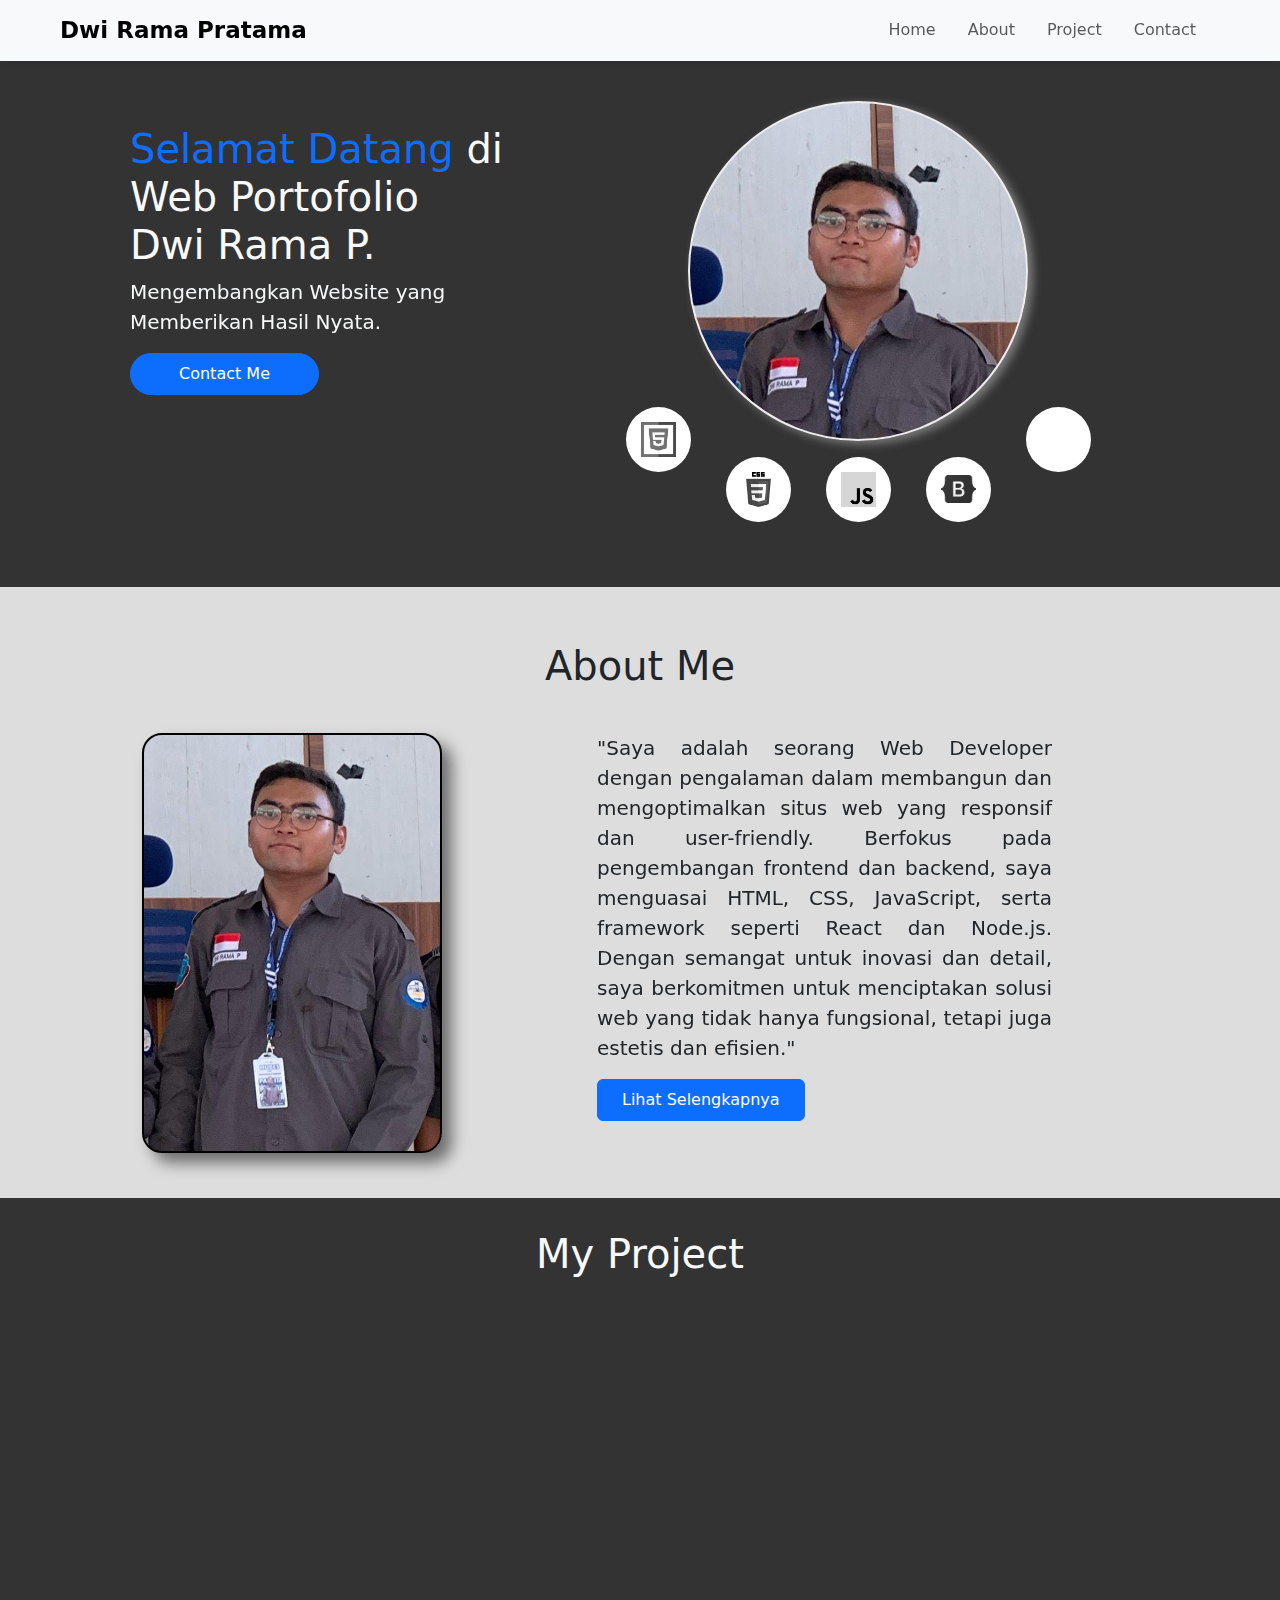
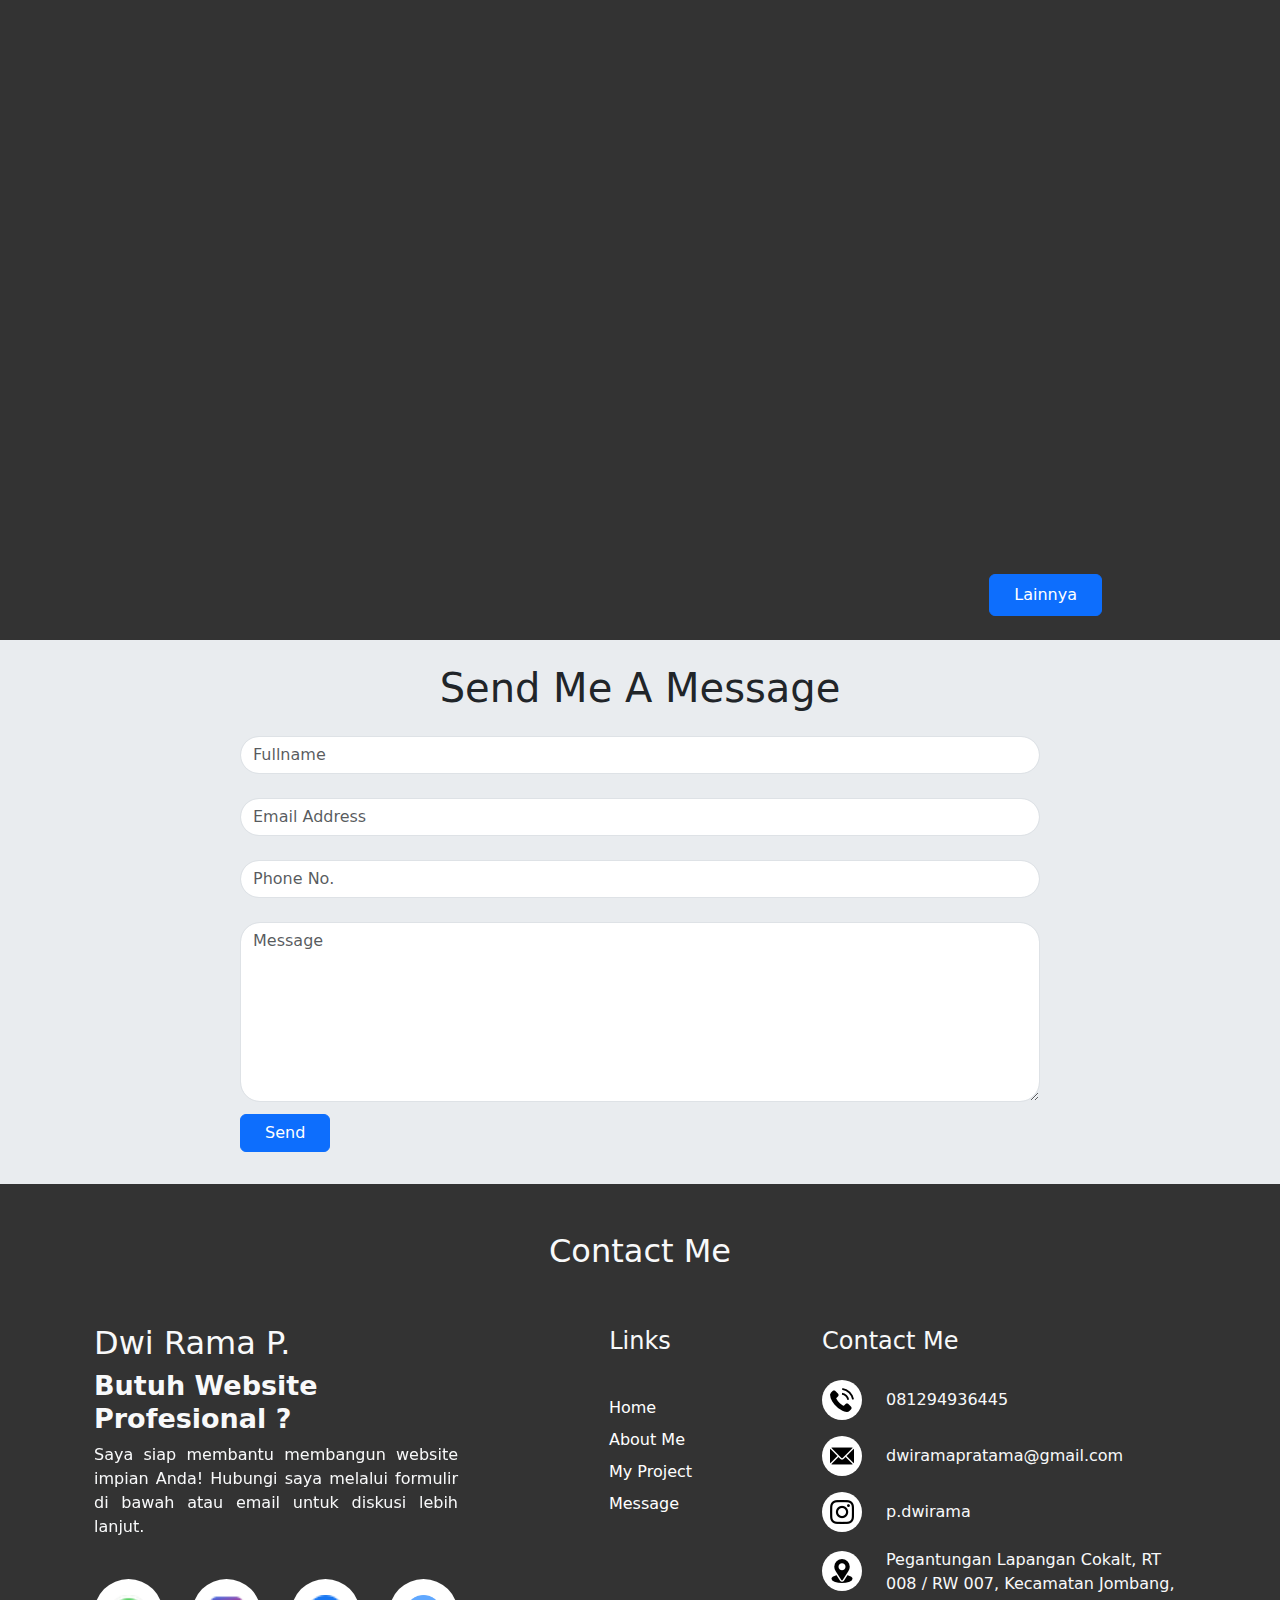
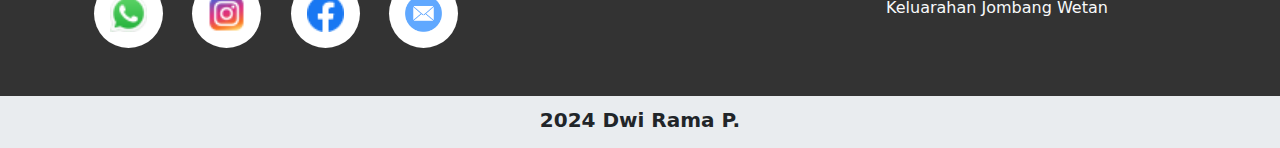
<file: index.html>
<!DOCTYPE html>
<html lang="en">

<head>
  <meta charset="UTF-8">
  <meta name="viewport" content="width=device-width, initial-scale=1.0">
  <title>Portofolio</title>
  <link href="https://cdn.jsdelivr.net/npm/bootstrap@5.3.3/dist/css/bootstrap.min.css" rel="stylesheet"
    integrity="sha384-QWTKZyjpPEjISv5WaRU9OFeRpok6YctnYmDr5pNlyT2bRjXh0JMhjY6hW+ALEwIH" crossorigin="anonymous">
  <link rel="stylesheet" href="web_portofolio/css/style.css">
  <link rel="stylesheet" href="https://unpkg.com/aos@next/dist/aos.css" />
</head>

<body>
  <!-- Halaman Navigasi -->
  <nav class="navbar navbar-expand-lg bg-body-tertiary sticky-navbar">
    <div class="container-fluid">
      <a class="navbar-brand  ms-5">Dwi Rama Pratama</a>
      <button class="navbar-toggler" type="button" data-bs-toggle="collapse" data-bs-target="#navbarSupportedContent"
        aria-controls="navbarSupportedContent" aria-expanded="false" aria-label="Toggle navigation">
        <span class="navbar-toggler-icon"></span>
      </button>
      <div class="collapse navbar-collapse grup-nav" id="navbarSupportedContent">
        <ul class="navbar-nav ms-auto mb-2 mb-lg-0 me-5   ">
          <li class="nav-item me-3">
            <a class="nav-link" aria-current="page" href="#home">Home</a>
          </li>
          <li class="nav-item me-3">
            <a class="nav-link" href="#about">About</a>
          </li>
          <li class="nav-item me-3">
            <a class="nav-link" href="#project">Project</a>
          </li>
          <li class="nav-item me-3">
            <a class="nav-link" href="#contact">Contact</a>
          </li>
        </ul>
      </div>
    </div>
  </nav>
  <!-- End Halaman Navigasi -->

  <!-- Halaman Home -->
  <div class="container-fluid mt-3" id="home">
    <div class="container d-lg-flex justify-content-evenly position-md-relative">
      <div class="kiri text-light mt-5 col-lg-6 col-md-12 text-lg-start text-center ms-lg-5">
        <h1><span class="text-primary">Selamat Datang</span> di <br> Web Portofolio <br> Dwi Rama P.</h1>
        <p class="fs-5">Mengembangkan Website yang <br> Memberikan Hasil Nyata.</p>
        <a href="https://wa.me/6282216087448" target="_blank"><button
            class="btn btn-primary px-5 py-2 rounded-pill btn-contact">Contact Me</button></a>
      </div>

      <div class="col-md-4 d-lg-none"></div>
      <div class="kanan mt-2 col-lg-6 col-md-6">
        <div class="ukuran-foto mt-md-3" data-aos="zoom-in" data-aos-duration="1000"></div>
        <div class="group-icon d-flex justify-content-between justify-content-md-around mt-3 mt-md-3">
          <div class="ukuran-icon icon-html d-flex align-items-center justify-content-center" data-aos="fade-up"
            data-aos-duration="1000">
            <img src="web_portofolio/img/html.png" alt="html">
          </div>
          <div class="ukuran-icon icon-css d-flex align-items-center justify-content-center" data-aos="fade-up"
            data-aos-duration="1000">
            <img src="web_portofolio/img/css-3.png" alt="css">
          </div>
          <div class="ukuran-icon icon-js d-flex align-items-center justify-content-center" data-aos="fade-up"
            data-aos-duration="1000">
            <img src="web_portofolio/img/js.png" alt="javascript">
          </div>
          <div class="ukuran-icon icon-bootstrap d-flex align-items-center justify-content-center" data-aos="fade-up"
            data-aos-duration="1000">
            <img src="web_portofolio/img/Bootstrap_logo.svg.png" alt="bootstrap">
          </div>
          <div class="ukuran-icon dll"></div>
        </div>
        <div class="col-md-2 d-lg-none"></div>
      </div>
    </div>
  </div>
  <!-- End Halaman Home -->

  <!-- Halaman About -->
  <div class="container-fluid mt-5 about" id="about">
    <div class="container">
      <div class="judul-about text-center">
        <h1>About Me</h1>
      </div>

      <div class="container d-lg-flex">
        <div class="col-lg-1 d-md-none"></div>
        <div class="col-lg-5 col-md-12">
          <div class="foto-diri ms-5">
            <!-- <img class="ms-5" src="img/foto-Dwi-Rama.jpeg" alt="foto model"> -->
          </div>
        </div>

        <div class="col-lg-5 col-md-12 ms-5 tentangku">
          <p class="fs-5">"Saya adalah seorang Web Developer dengan pengalaman dalam membangun dan mengoptimalkan situs
            web yang
            responsif dan user-friendly. Berfokus pada pengembangan frontend dan backend, saya menguasai HTML, CSS,
            JavaScript, serta framework seperti React dan Node.js. Dengan semangat untuk inovasi dan detail, saya
            berkomitmen untuk menciptakan solusi web yang tidak hanya fungsional, tetapi juga estetis dan efisien."</p>
          <div class="data-diri">
            <a href="#">
              <button type="button" class="btn btn-primary ps-4 pe-4 pt-2 pb-2">
                Lihat Selengkapnya
              </button>
            </a>
          </div>
        </div>
        <div class="col-lg-1 d-md-none"></div>
      </div>
    </div>
  </div>
  <!-- End Halaman About -->

  <!-- Halaman Project -->
  <div class="container-fluid p-4" id="project">
    <div class="container">
      <div class="judul-project mt-2">
        <h1 class="text-light text-center">My Project</h1>
      </div>
      <div class="foto-project d-lg-flex flex-wrap justify-content-center">
        <div data-aos="fade-right" data-aos-duration="1000">
          <div class="project-1" data-tilt>
            <h4>Form Reservasi Kafe</h4>
            <img src="web_portofolio/img/Screenshot (183).png" alt="web-01">
            <p>
              Website toko bakery dengan tampilan katalog produk dan halaman reservasi. Dibuat menggunakan Bootstrap dan
              layout grid modern.
            </p>
          </div>
        </div>

        <div data-aos="fade-left" data-aos-duration="1000">
          <div class="project-2" data-tilt>
            <h4>Website Freelance</h4>
            <img src="web_portofolio/img/Screenshot (134).png" alt="web-02">
            <p>
              Landing page sederhana untuk mempromosikan jasa freelance secara online. Menampilkan profil, layanan, dan
              portofolio, dibangun dengan HTML, CSS, dan Bootstrap.
            </p>
          </div>
        </div>

        <div data-aos="fade-right" data-aos-duration="1000">
          <div class="project-3" data-tilt>
            <h4>Website Toko Bakery</h4>
            <img src="web_portofolio/img/Screenshot (181).png" alt="web-03">
            <p>
              Website ini dibuat untuk menampilkan daftar produk kue dari sebuah toko bakery secara online. Terdapat
              halaman beranda, katalog produk, detail produk, dan informasi kontak toko.
            </p>
          </div>
        </div>

        <div data-aos="fade-left" data-aos-duration="1000">
          <div class="project-4" data-tilt>
            <h4>Website UMKM</h4>
            <img src="web_portofolio/img/Screenshot (182).png" alt="web-04">
            <p>
              Website ini dirancang untuk membantu pelaku UMKM memasarkan produk mereka secara online. Terdapat halaman
              beranda, katalog produk, informasi kontak, dan fitur pemesanan sederhana.
            </p>
          </div>
        </div>
      </div>
      <div class="project-lainnya text-end me-5">
        <a href="#"><button type="button" class="btn btn-primary pt-2 pb-2 ps-4 pe-4 me-5">Lainnya</button></a>
      </div>
    </div>
  </div>
  <!-- End Halaman Project -->

  <!-- star halaman pesan kesan -->
  <div class="container-fluid p-4 bg-body-secondary" id="message">
    <div class="container">

      <div class="judul text-dark text-center mb-4">
        <h1>Send Me A Message</h1>
      </div>

      <form onsubmit="sendToWhatsApp(); return false;">
        <div class="message d-flex justify-content-center flex-wrap">
          <div class="input-group mb-4 col-lg-8 inp">
            <input type="text" id="fullname" class="form-control" placeholder="Fullname" aria-label="Fullname"
              aria-describedby="basic-addon1">
          </div>

          <div class="input-group mb-4 col-lg-8 inp">
            <input type="email" id="email" class="form-control" placeholder="Email Address" aria-label="Email Address"
              aria-describedby="basic-addon1">
          </div>

          <div class="input-group mb-4 col-lg-8 inp">
            <input type="tel" id="phone" class="form-control" placeholder="Phone No." aria-label="Phone No."
              aria-describedby="basic-addon1">
          </div>

          <div class="input-group textarea col-lg-8">
            <textarea id="message" class="form-control" aria-label="With textarea" placeholder="Message"></textarea>
          </div>
        </div>

        <div class="button-send p-2 mt-1">
          <a href="https://wa.me/6282216087448" ><button type="button"
              class="btn btn-primary px-4">Send</button></a>
        </div>
      </form>

    </div>
  </div>
  </div>
  <!-- end halaman pesan kesan -->

  <!-- Start  contact-->
  <div class="container-fulid p-5 text-light" id="contact">
    <div class="container">
      <div class="sub-judul text-center">
        <h2>
          Contact Me
        </h2>
      </div>

      <div class="container d-flex">
        <div class="col-lg-4">
          <div class="logo">
            <h2>Dwi Rama P.</h2>
          </div>

          <div class="isi-colom-1">
            <h3>Butuh Website Profesional ?</h3>
            <p class="text-justify">
              Saya siap membantu membangun website impian Anda! Hubungi saya melalui formulir di bawah atau email untuk
              diskusi lebih lanjut.
            </p>
            <br>

            <div class="grup-icon-medsos d-flex justify-content-between">

              <a href="https://wa.me/6282216087448" target="_blank">
                <div class="icon-wa bg-white p-3 rounded-pill">
                  <img src="web_portofolio/img/whatsapp.png" alt="Whatsapp">
                </div>
              </a>

              <a href="https://www.instagram.com/p.dwirama/" target="_blank">
                <div class="icon-ig bg-white p-3 rounded-pill">
                  <img src="web_portofolio/img/instagram-color.png" alt="Instagram">
                </div>
              </a>

              <a href="https://www.facebook.com/dwi.r.pratama.129" target="_blank">
                <div class="icon-fb bg-white p-3 rounded-pill">
                  <img src="web_portofolio/img/facebook (1).png" alt="Facebook">
                </div>
              </a>

              <a href="mailto:dwiramapratama215@gmail.com">
                <div class="icon-twitter bg-white p-3 rounded-pill">
                  <img src="web_portofolio/img/Logo-Email-berwarna.png" alt="Twitter">
                </div>
              </a>

            </div>
          </div>
        </div>

        <div class="col-lg-4">
          <div class="isi-colom-2">
            <h4 class="text-center mt-5">Links</h4>
            <div class="list-link justify-content-center d-flex">
              <ul class="ms-4 mt-4">
                <li class="mt-2"><a href="#home" class="me-5">Home</a></li>
                <li class="mt-2"><a href="#about" class="me-3">About Me</a></li>
                <li class="mt-2"><a href="#project" class="me-3">My Project</a></li>
                <li class="mt-2"><a href="#message" class="me-5">Message</a></li>
              </ul>
            </div>
          </div>
        </div>

        <div class="col-lg-4">
          <div class="isi-colom-3">
            <h4>Contact Me</h4>
            <div class="group-telp mb-3 mt-4">
              <div class="icon-telp bg-white rounded-pill py-2">
                <img src="web_portofolio/img/telephone.png" alt="telephone">
              </div>
              <div class="isi-telp ms-4">
                <span>081294936445</span>
              </div>
            </div>

            <div class="group-email mb-3">
              <div class="icon-email bg-white rounded-pill py-2">
                <img src="web_portofolio/img/email.png" alt="Email">
              </div>
              <div class="isi-email ms-4">
                <span>dwiramapratama@gmail.com</span>
              </div>
            </div>

            <div class="group-instagram mb-3">
              <div class="icon-instagram bg-white rounded-pill py-2">
                <img src="web_portofolio/img/instagram-black.png" alt="Instagram">
              </div>
              <div class="isi-instagram ms-4">
                <span>p.dwirama</span>
              </div>
            </div>

            <div class="group-lokasi">
              <div class="icon-lokasi bg-white rounded-pill py-2 px-2">
                <img src="web_portofolio/img/location (1).png" alt="Alamat">
              </div>
              <div class="isi-alamat ms-4">
                <span>Pegantungan Lapangan Cokalt, RT 008 / RW 007, Kecamatan Jombang, Keluarahan Jombang Wetan</span>
              </div>
            </div>
          </div>
        </div>
      </div>
    </div>
  </div>
  <!-- end contact -->

  <!-- start footer -->
  <div class="container-fluid bg-body-secondary py-2">
    <div class="container text-dark">
      <h5 class="text-center mt-1"><strong>2024 Dwi Rama P.</strong></h5>
    </div>
  </div>
  <!-- end footer -->



  <script src="https://cdn.jsdelivr.net/npm/bootstrap@5.3.3/dist/js/bootstrap.bundle.min.js"
    integrity="sha384-YvpcrYf0tY3lHB60NNkmXc5s9fDVZLESaAA55NDzOxhy9GkcIdslK1eN7N6jIeHz"
    crossorigin="anonymous"></script>
  <script src="web_portofolio/javascript/portofolio.js"></script>
  <script src="https://unpkg.com/aos@next/dist/aos.js"></script>
  <script>
    AOS.init();
  </script>
  <script src="web_portofolio/javascript/vanilla-tilt.min.js"></script>
</body>

</html>
</file>
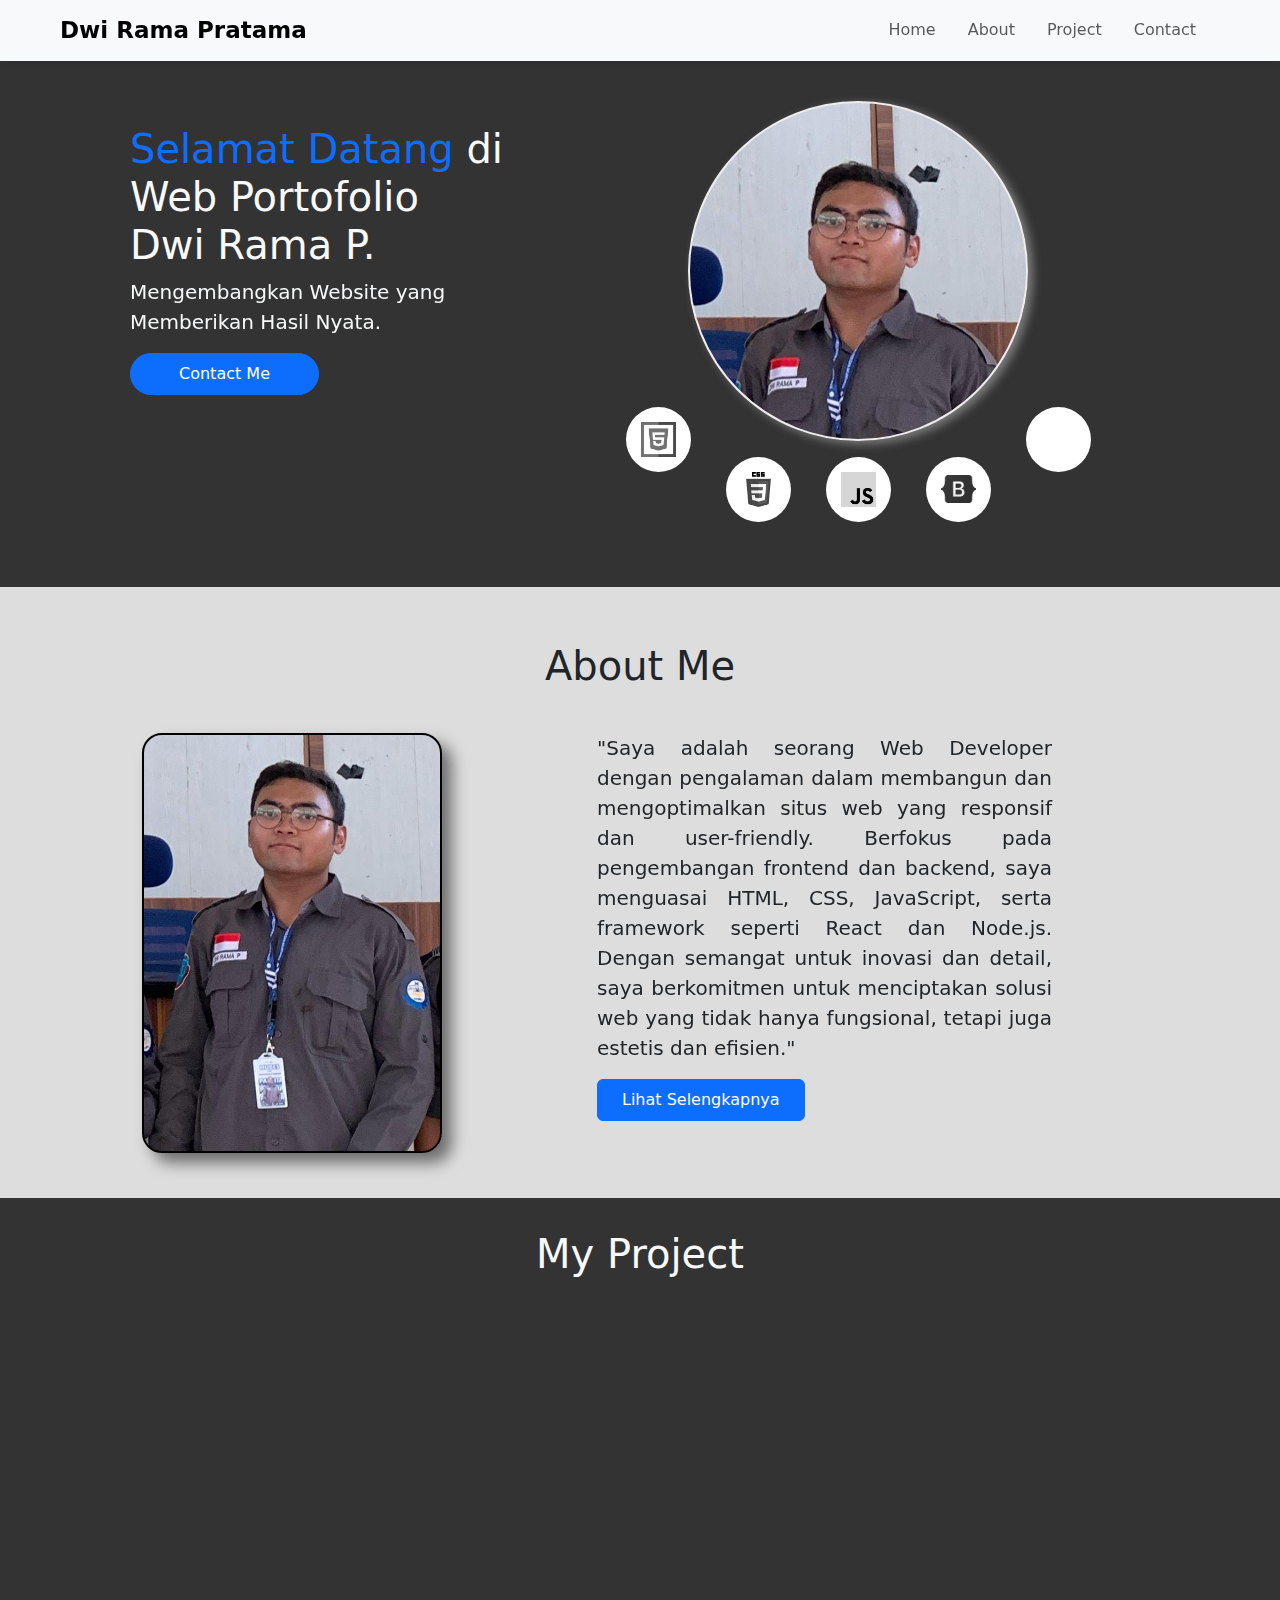
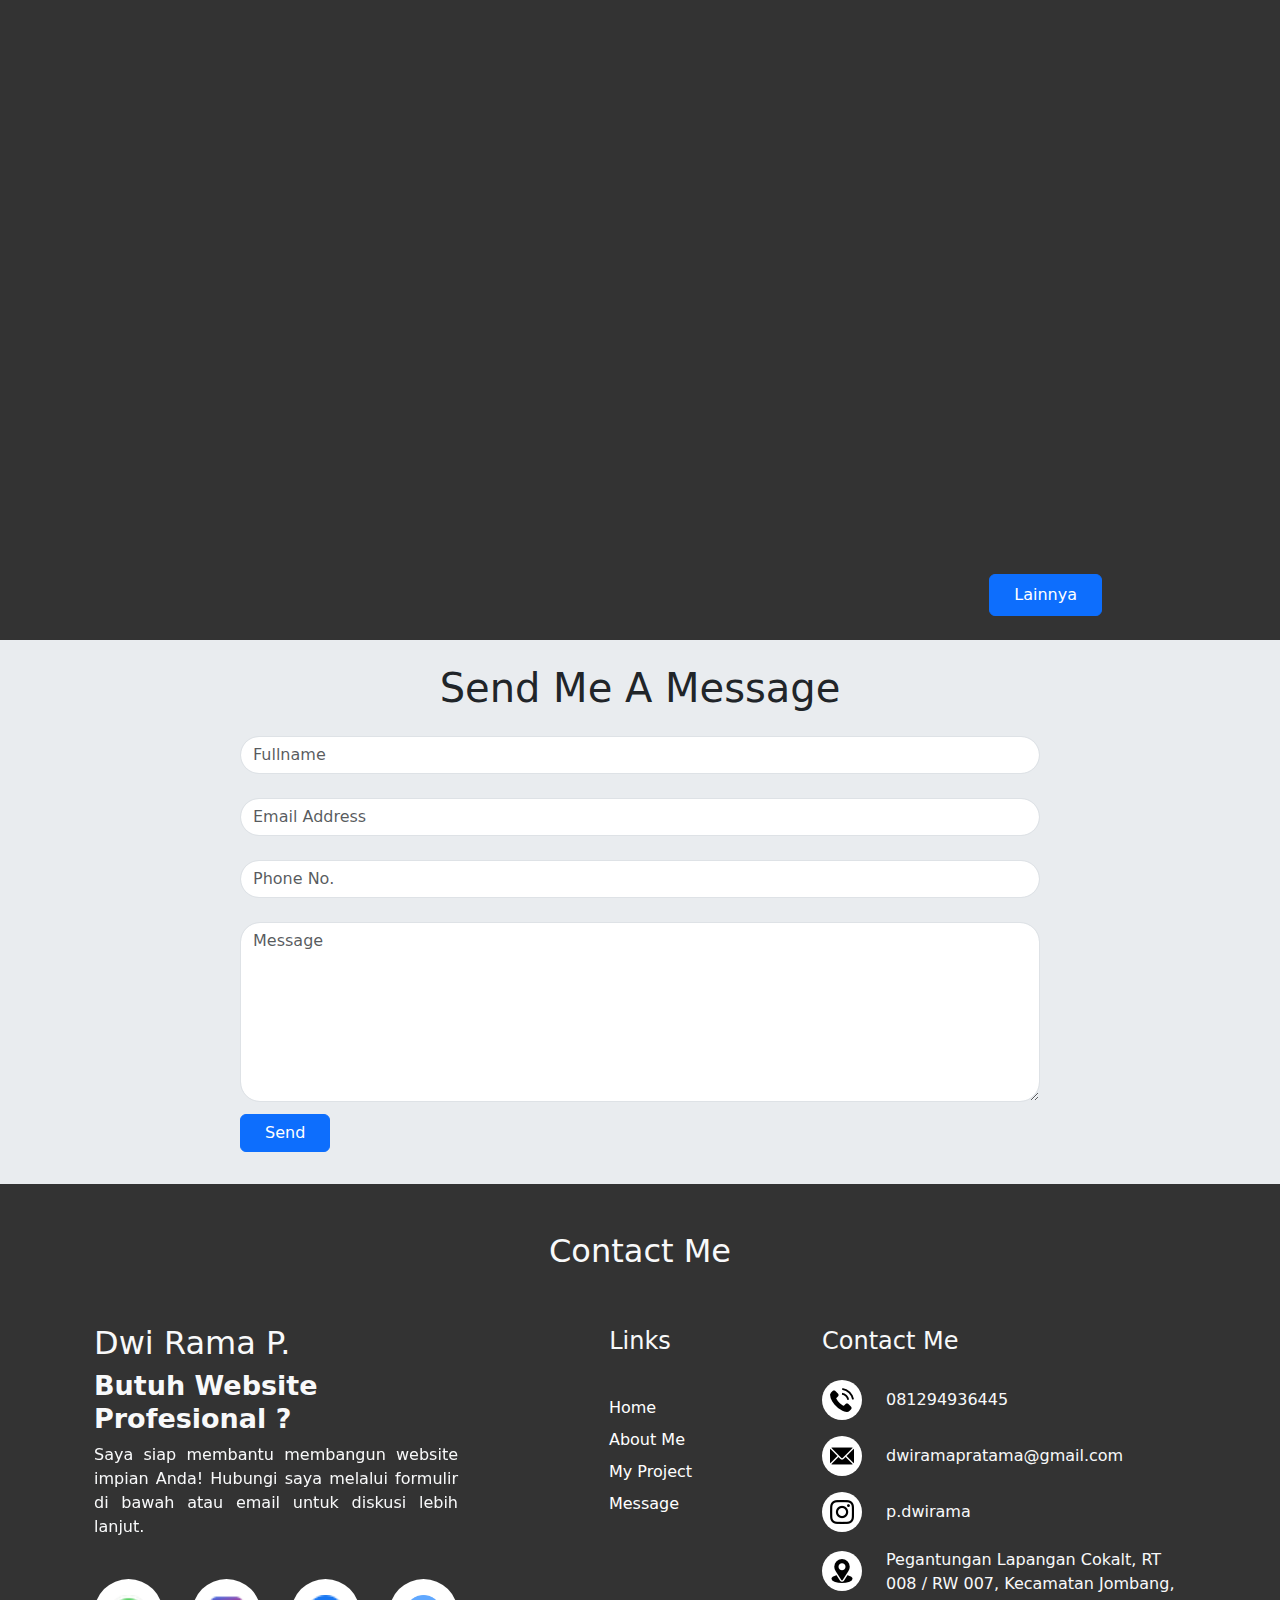
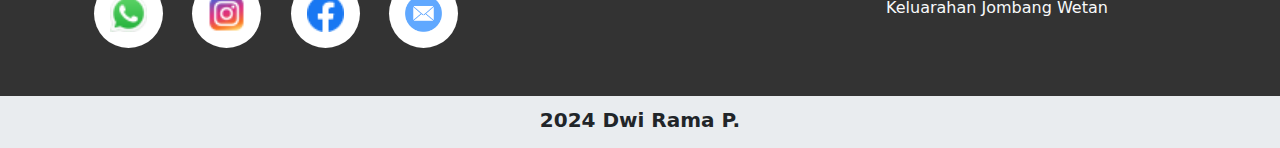
<file: web_portofolio/index.html>
<!DOCTYPE html>
<html lang="en">

<head>
  <meta charset="UTF-8">
  <meta name="viewport" content="width=device-width, initial-scale=1.0">
  <title>Portofolio</title>
  <link href="https://cdn.jsdelivr.net/npm/bootstrap@5.3.3/dist/css/bootstrap.min.css" rel="stylesheet"
    integrity="sha384-QWTKZyjpPEjISv5WaRU9OFeRpok6YctnYmDr5pNlyT2bRjXh0JMhjY6hW+ALEwIH" crossorigin="anonymous">
  <link rel="stylesheet" href="css/style.css">
  <link rel="stylesheet" href="https://unpkg.com/aos@next/dist/aos.css" />
</head>

<body>
  <!-- Halaman Navigasi -->
  <nav class="navbar navbar-expand-lg bg-body-tertiary sticky-navbar">
    <div class="container-fluid">
      <a class="navbar-brand  ms-5">Dwi Rama Pratama</a>
      <button class="navbar-toggler" type="button" data-bs-toggle="collapse" data-bs-target="#navbarSupportedContent"
        aria-controls="navbarSupportedContent" aria-expanded="false" aria-label="Toggle navigation">
        <span class="navbar-toggler-icon"></span>
      </button>
      <div class="collapse navbar-collapse grup-nav" id="navbarSupportedContent">
        <ul class="navbar-nav ms-auto mb-2 mb-lg-0 me-5   ">
          <li class="nav-item me-3">
            <a class="nav-link" aria-current="page" href="#home">Home</a>
          </li>
          <li class="nav-item me-3">
            <a class="nav-link" href="#about">About</a>
          </li>
          <li class="nav-item me-3">
            <a class="nav-link" href="#project">Project</a>
          </li>
          <li class="nav-item me-3">
            <a class="nav-link" href="#contact">Contact</a>
          </li>
        </ul>
      </div>
    </div>
  </nav>
  <!-- End Halaman Navigasi -->

  <!-- Halaman Home -->
  <div class="container-fluid mt-3" id="home">
    <div class="container d-lg-flex justify-content-evenly position-md-relative">
      <div class="kiri text-light mt-5 col-lg-6 col-md-12 text-lg-start text-center ms-lg-5">
        <h1><span class="text-primary">Selamat Datang</span> di <br> Web Portofolio <br> Dwi Rama P.</h1>
        <p class="fs-5">Mengembangkan Website yang <br> Memberikan Hasil Nyata.</p>
        <a href="https://wa.me/6282216087448" target="_blank"><button
            class="btn btn-primary px-5 py-2 rounded-pill btn-contact">Contact Me</button></a>
      </div>

      <div class="col-md-4 d-lg-none"></div>
      <div class="kanan mt-2 col-lg-6 col-md-6">
        <div class="ukuran-foto mt-md-3" data-aos="zoom-in" data-aos-duration="1000"></div>
        <div class="group-icon d-flex justify-content-between justify-content-md-around mt-3 mt-md-3">
          <div class="ukuran-icon icon-html d-flex align-items-center justify-content-center" data-aos="fade-up"
            data-aos-duration="1000">
            <img src="img/html.png" alt="html">
          </div>
          <div class="ukuran-icon icon-css d-flex align-items-center justify-content-center" data-aos="fade-up"
            data-aos-duration="1000">
            <img src="img/css-3.png" alt="css">
          </div>
          <div class="ukuran-icon icon-js d-flex align-items-center justify-content-center" data-aos="fade-up"
            data-aos-duration="1000">
            <img src="img/js.png" alt="javascript">
          </div>
          <div class="ukuran-icon icon-bootstrap d-flex align-items-center justify-content-center" data-aos="fade-up"
            data-aos-duration="1000">
            <img src="img/Bootstrap_logo.svg.png" alt="bootstrap">
          </div>
          <div class="ukuran-icon dll"></div>
        </div>
        <div class="col-md-2 d-lg-none"></div>
      </div>
    </div>
  </div>
  <!-- End Halaman Home -->

  <!-- Halaman About -->
  <div class="container-fluid mt-5 about" id="about">
    <div class="container">
      <div class="judul-about text-center">
        <h1>About Me</h1>
      </div>

      <div class="container d-lg-flex">
        <div class="col-lg-1 d-md-none"></div>
        <div class="col-lg-5 col-md-12">
          <div class="foto-diri ms-5">
            <!-- <img class="ms-5" src="img/foto-Dwi-Rama.jpeg" alt="foto model"> -->
          </div>
        </div>

        <div class="col-lg-5 col-md-12 ms-5 tentangku">
          <p class="fs-5">"Saya adalah seorang Web Developer dengan pengalaman dalam membangun dan mengoptimalkan situs
            web yang
            responsif dan user-friendly. Berfokus pada pengembangan frontend dan backend, saya menguasai HTML, CSS,
            JavaScript, serta framework seperti React dan Node.js. Dengan semangat untuk inovasi dan detail, saya
            berkomitmen untuk menciptakan solusi web yang tidak hanya fungsional, tetapi juga estetis dan efisien."</p>
          <div class="data-diri">
            <a href="#">
              <button type="button" class="btn btn-primary ps-4 pe-4 pt-2 pb-2">
                Lihat Selengkapnya
              </button>
            </a>
          </div>
        </div>
        <div class="col-lg-1 d-md-none"></div>
      </div>
    </div>
  </div>
  <!-- End Halaman About -->

  <!-- Halaman Project -->
  <div class="container-fluid p-4" id="project">
    <div class="container">
      <div class="judul-project mt-2">
        <h1 class="text-light text-center">My Project</h1>
      </div>
      <div class="foto-project d-lg-flex flex-wrap justify-content-center">
        <div data-aos="fade-right" data-aos-duration="1000">
          <div class="project-1" data-tilt>
            <h4>Form Reservasi Kafe</h4>
            <img src="img/Screenshot (183).png" alt="web-01">
            <p>
              Website toko bakery dengan tampilan katalog produk dan halaman reservasi. Dibuat menggunakan Bootstrap dan
              layout grid modern.
            </p>
          </div>
        </div>

        <div data-aos="fade-left" data-aos-duration="1000">
          <div class="project-2" data-tilt>
            <h4>Website Freelance</h4>
            <img src="img/Screenshot (134).png" alt="web-02">
            <p>
              Landing page sederhana untuk mempromosikan jasa freelance secara online. Menampilkan profil, layanan, dan
              portofolio, dibangun dengan HTML, CSS, dan Bootstrap.
            </p>
          </div>
        </div>

        <div data-aos="fade-right" data-aos-duration="1000">
          <div class="project-3" data-tilt>
            <h4>Website Toko Bakery</h4>
            <img src="img/Screenshot (181).png" alt="web-03">
            <p>
              Website ini dibuat untuk menampilkan daftar produk kue dari sebuah toko bakery secara online. Terdapat
              halaman beranda, katalog produk, detail produk, dan informasi kontak toko.
            </p>
          </div>
        </div>

        <div data-aos="fade-left" data-aos-duration="1000">
          <div class="project-4" data-tilt>
            <h4>Website UMKM</h4>
            <img src="img/Screenshot (182).png" alt="web-04">
            <p>
              Website ini dirancang untuk membantu pelaku UMKM memasarkan produk mereka secara online. Terdapat halaman
              beranda, katalog produk, informasi kontak, dan fitur pemesanan sederhana.
            </p>
          </div>
        </div>
      </div>
      <div class="project-lainnya text-end me-5">
        <a href="#"><button type="button" class="btn btn-primary pt-2 pb-2 ps-4 pe-4 me-5">Lainnya</button></a>
      </div>
    </div>
  </div>
  <!-- End Halaman Project -->

  <!-- star halaman pesan kesan -->
  <div class="container-fluid p-4 bg-body-secondary" id="message">
    <div class="container">

      <div class="judul text-dark text-center mb-4">
        <h1>Send Me A Message</h1>
      </div>

      <form onsubmit="sendToWhatsApp(); return false;">
        <div class="message d-flex justify-content-center flex-wrap">
          <div class="input-group mb-4 col-lg-8 inp">
            <input type="text" id="fullname" class="form-control" placeholder="Fullname" aria-label="Fullname"
              aria-describedby="basic-addon1">
          </div>

          <div class="input-group mb-4 col-lg-8 inp">
            <input type="email" id="email" class="form-control" placeholder="Email Address" aria-label="Email Address"
              aria-describedby="basic-addon1">
          </div>

          <div class="input-group mb-4 col-lg-8 inp">
            <input type="tel" id="phone" class="form-control" placeholder="Phone No." aria-label="Phone No."
              aria-describedby="basic-addon1">
          </div>

          <div class="input-group textarea col-lg-8">
            <textarea id="message" class="form-control" aria-label="With textarea" placeholder="Message"></textarea>
          </div>
        </div>

        <div class="button-send p-2 mt-1">
          <a href="https://wa.me/6282216087448" ><button type="button"
              class="btn btn-primary px-4">Send</button></a>
        </div>
      </form>

    </div>
  </div>
  </div>
  <!-- end halaman pesan kesan -->

  <!-- Start  contact-->
  <div class="container-fulid p-5 text-light" id="contact">
    <div class="container">
      <div class="sub-judul text-center">
        <h2>
          Contact Me
        </h2>
      </div>

      <div class="container d-flex">
        <div class="col-lg-4">
          <div class="logo">
            <h2>Dwi Rama P.</h2>
          </div>

          <div class="isi-colom-1">
            <h3>Butuh Website Profesional ?</h3>
            <p class="text-justify">
              Saya siap membantu membangun website impian Anda! Hubungi saya melalui formulir di bawah atau email untuk
              diskusi lebih lanjut.
            </p>
            <br>

            <div class="grup-icon-medsos d-flex justify-content-between">

              <a href="https://wa.me/6282216087448" target="_blank">
                <div class="icon-wa bg-white p-3 rounded-pill">
                  <img src="img/whatsapp.png" alt="Whatsapp">
                </div>
              </a>

              <a href="https://www.instagram.com/p.dwirama/" target="_blank">
                <div class="icon-ig bg-white p-3 rounded-pill">
                  <img src="img/instagram-color.png" alt="Instagram">
                </div>
              </a>

              <a href="https://www.facebook.com/dwi.r.pratama.129" target="_blank">
                <div class="icon-fb bg-white p-3 rounded-pill">
                  <img src="img/facebook (1).png" alt="Facebook">
                </div>
              </a>

              <a href="mailto:dwiramapratama215@gmail.com">
                <div class="icon-twitter bg-white p-3 rounded-pill">
                  <img src="img/Logo-Email-berwarna.png" alt="Twitter">
                </div>
              </a>

            </div>
          </div>
        </div>

        <div class="col-lg-4">
          <div class="isi-colom-2">
            <h4 class="text-center mt-5">Links</h4>
            <div class="list-link justify-content-center d-flex">
              <ul class="ms-4 mt-4">
                <li class="mt-2"><a href="#home" class="me-5">Home</a></li>
                <li class="mt-2"><a href="#about" class="me-3">About Me</a></li>
                <li class="mt-2"><a href="#project" class="me-3">My Project</a></li>
                <li class="mt-2"><a href="#message" class="me-5">Message</a></li>
              </ul>
            </div>
          </div>
        </div>

        <div class="col-lg-4">
          <div class="isi-colom-3">
            <h4>Contact Me</h4>
            <div class="group-telp mb-3 mt-4">
              <div class="icon-telp bg-white rounded-pill py-2">
                <img src="img/telephone.png" alt="telephone">
              </div>
              <div class="isi-telp ms-4">
                <span>081294936445</span>
              </div>
            </div>

            <div class="group-email mb-3">
              <div class="icon-email bg-white rounded-pill py-2">
                <img src="img/email.png" alt="Email">
              </div>
              <div class="isi-email ms-4">
                <span>dwiramapratama@gmail.com</span>
              </div>
            </div>

            <div class="group-instagram mb-3">
              <div class="icon-instagram bg-white rounded-pill py-2">
                <img src="img/instagram-black.png" alt="Instagram">
              </div>
              <div class="isi-instagram ms-4">
                <span>p.dwirama</span>
              </div>
            </div>

            <div class="group-lokasi">
              <div class="icon-lokasi bg-white rounded-pill py-2 px-2">
                <img src="img/location (1).png" alt="Alamat">
              </div>
              <div class="isi-alamat ms-4">
                <span>Pegantungan Lapangan Cokalt, RT 008 / RW 007, Kecamatan Jombang, Keluarahan Jombang Wetan</span>
              </div>
            </div>
          </div>
        </div>
      </div>
    </div>
  </div>
  <!-- end contact -->

  <!-- start footer -->
  <div class="container-fluid bg-body-secondary py-2">
    <div class="container text-dark">
      <h5 class="text-center mt-1"><strong>2024 Dwi Rama P.</strong></h5>
    </div>
  </div>
  <!-- end footer -->



  <script src="https://cdn.jsdelivr.net/npm/bootstrap@5.3.3/dist/js/bootstrap.bundle.min.js"
    integrity="sha384-YvpcrYf0tY3lHB60NNkmXc5s9fDVZLESaAA55NDzOxhy9GkcIdslK1eN7N6jIeHz"
    crossorigin="anonymous"></script>
  <script src="javascript/portofolio.js"></script>
  <script src="https://unpkg.com/aos@next/dist/aos.js"></script>
  <script>
    AOS.init();
  </script>
  <script src="javascript/vanilla-tilt.min.js"></script>
</body>

</html>
</file>
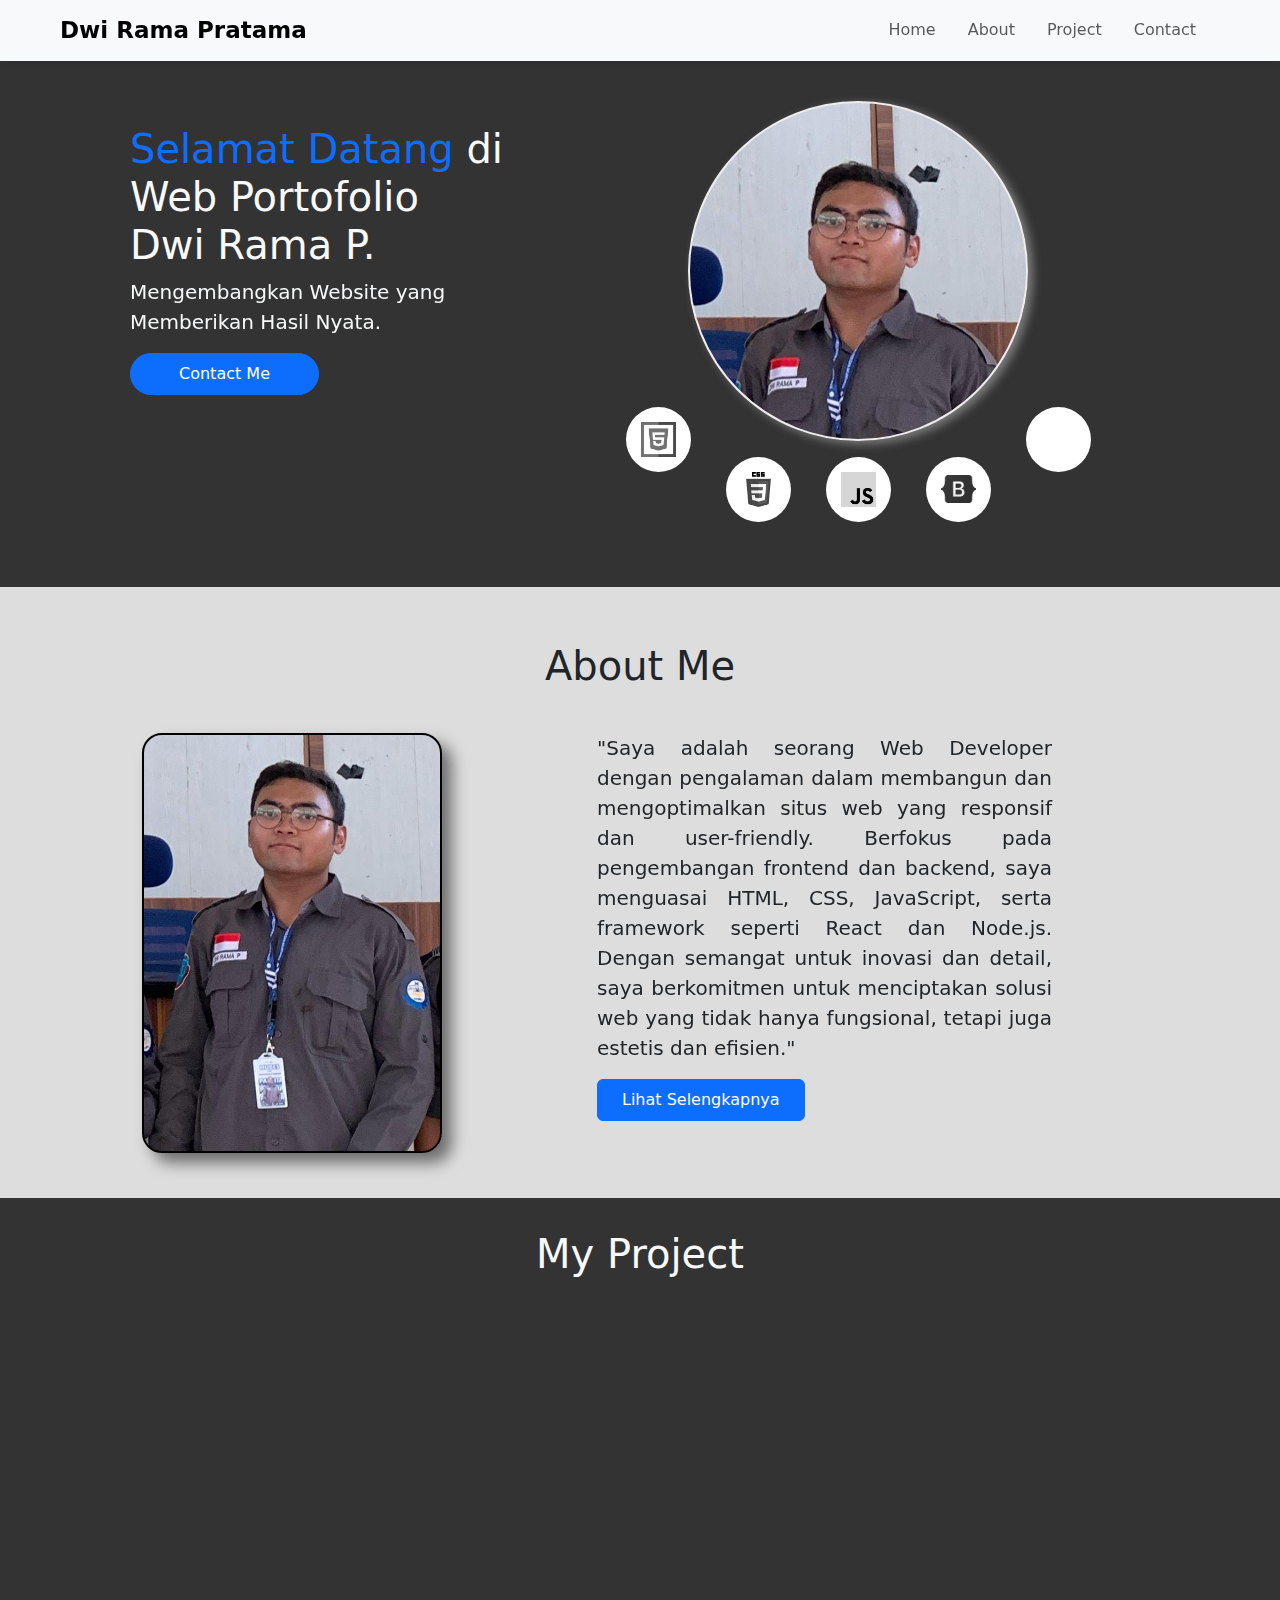
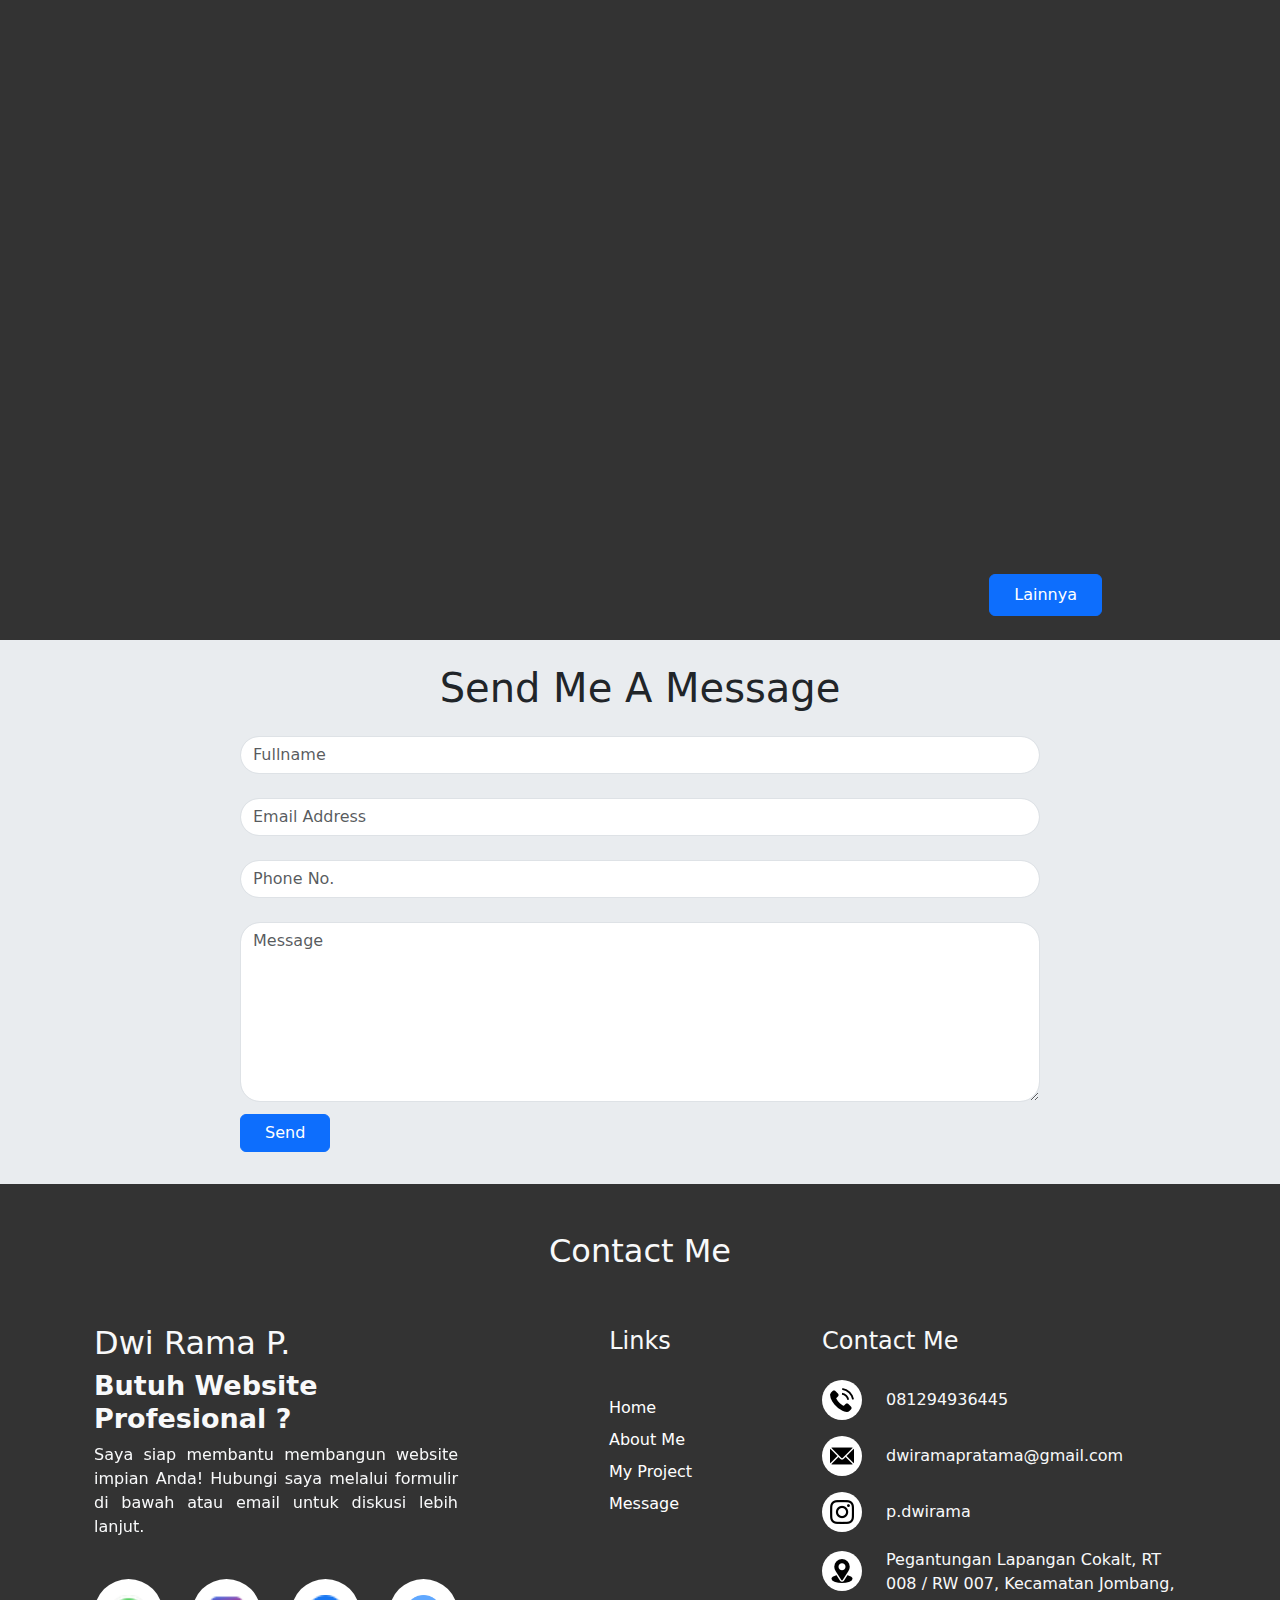
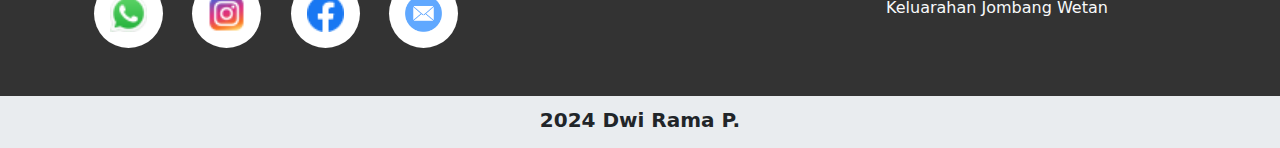
<file: web_portofolio/portofolio.html>
<!DOCTYPE html>
<html lang="en">

<head>
  <meta charset="UTF-8">
  <meta name="viewport" content="width=device-width, initial-scale=1.0">
  <title>Portofolio</title>
  <link href="https://cdn.jsdelivr.net/npm/bootstrap@5.3.3/dist/css/bootstrap.min.css" rel="stylesheet"
    integrity="sha384-QWTKZyjpPEjISv5WaRU9OFeRpok6YctnYmDr5pNlyT2bRjXh0JMhjY6hW+ALEwIH" crossorigin="anonymous">
  <link rel="stylesheet" href="style.css">
  <link rel="stylesheet" href="https://unpkg.com/aos@next/dist/aos.css" />
</head>

<body>
  <!-- Halaman Navigasi -->
  <nav class="navbar navbar-expand-lg bg-body-tertiary sticky-navbar">
    <div class="container-fluid">
      <a class="navbar-brand  ms-5">Dwi Rama Pratama</a>
      <button class="navbar-toggler" type="button" data-bs-toggle="collapse" data-bs-target="#navbarSupportedContent"
        aria-controls="navbarSupportedContent" aria-expanded="false" aria-label="Toggle navigation">
        <span class="navbar-toggler-icon"></span>
      </button>
      <div class="collapse navbar-collapse grup-nav" id="navbarSupportedContent">
        <ul class="navbar-nav ms-auto mb-2 mb-lg-0 me-5   ">
          <li class="nav-item me-3">
            <a class="nav-link" aria-current="page" href="#home">Home</a>
          </li>
          <li class="nav-item me-3">
            <a class="nav-link" href="#about">About</a>
          </li>
          <li class="nav-item me-3">
            <a class="nav-link" href="#project">Project</a>
          </li>
          <li class="nav-item me-3">
            <a class="nav-link" href="#contact">Contact</a>
          </li>
        </ul>
      </div>
    </div>
  </nav>
  <!-- End Halaman Navigasi -->

  <!-- Halaman Home -->
  <div class="container-fluid mt-3" id="home">
    <div class="container d-lg-flex justify-content-evenly position-md-relative">
      <div class="kiri text-light mt-5 col-lg-6 col-md-12 text-lg-start text-center ms-lg-5">
        <h1><span class="text-primary">Selamat Datang</span> di <br> Web Portofolio <br> Dwi Rama P.</h1>
        <p class="fs-5">Mengembangkan Website yang <br> Memberikan Hasil Nyata.</p>
        <a href="https://wa.me/6282216087448" target="_blank"><button
            class="btn btn-primary px-5 py-2 rounded-pill btn-contact">Contact Me</button></a>
      </div>

      <div class="col-md-4 d-lg-none"></div>
      <div class="kanan mt-2 col-lg-6 col-md-6">
        <div class="ukuran-foto mt-md-3" data-aos="zoom-in" data-aos-duration="1000"></div>
        <div class="group-icon d-flex justify-content-between justify-content-md-around mt-3 mt-md-3">
          <div class="ukuran-icon icon-html d-flex align-items-center justify-content-center" data-aos="fade-up"
            data-aos-duration="1000">
            <img src="img/html.png" alt="html">
          </div>
          <div class="ukuran-icon icon-css d-flex align-items-center justify-content-center" data-aos="fade-up"
            data-aos-duration="1000">
            <img src="img/css-3.png" alt="css">
          </div>
          <div class="ukuran-icon icon-js d-flex align-items-center justify-content-center" data-aos="fade-up"
            data-aos-duration="1000">
            <img src="img/js.png" alt="javascript">
          </div>
          <div class="ukuran-icon icon-bootstrap d-flex align-items-center justify-content-center" data-aos="fade-up"
            data-aos-duration="1000">
            <img src="img/Bootstrap_logo.svg.png" alt="bootstrap">
          </div>
          <div class="ukuran-icon dll"></div>
        </div>
        <div class="col-md-2 d-lg-none"></div>
      </div>
    </div>
  </div>
  <!-- End Halaman Home -->

  <!-- Halaman About -->
  <div class="container-fluid mt-5 about" id="about">
    <div class="container">
      <div class="judul-about text-center">
        <h1>About Me</h1>
      </div>

      <div class="container d-lg-flex">
        <div class="col-lg-1 d-md-none"></div>
        <div class="col-lg-5 col-md-12">
          <div class="foto-diri ms-5">
            <!-- <img class="ms-5" src="img/foto-Dwi-Rama.jpeg" alt="foto model"> -->
          </div>
        </div>

        <div class="col-lg-5 col-md-12 ms-5 tentangku">
          <p class="fs-5">"Saya adalah seorang Web Developer dengan pengalaman dalam membangun dan mengoptimalkan situs
            web yang
            responsif dan user-friendly. Berfokus pada pengembangan frontend dan backend, saya menguasai HTML, CSS,
            JavaScript, serta framework seperti React dan Node.js. Dengan semangat untuk inovasi dan detail, saya
            berkomitmen untuk menciptakan solusi web yang tidak hanya fungsional, tetapi juga estetis dan efisien."</p>
          <div class="data-diri">
            <a href="#">
              <button type="button" class="btn btn-primary ps-4 pe-4 pt-2 pb-2">
                Lihat Selengkapnya
              </button>
            </a>
          </div>
        </div>
        <div class="col-lg-1 d-md-none"></div>
      </div>
    </div>
  </div>
  <!-- End Halaman About -->

  <!-- Halaman Project -->
  <div class="container-fluid p-4" id="project">
    <div class="container">
      <div class="judul-project mt-2">
        <h1 class="text-light text-center">My Project</h1>
      </div>
      <div class="foto-project d-lg-flex flex-wrap justify-content-center">
        <div data-aos="fade-right" data-aos-duration="1000">
          <div class="project-1" data-tilt>
            <h4>Form Reservasi Kafe</h4>
            <img src="img/Screenshot (183).png" alt="web-01">
            <p>
              Website toko bakery dengan tampilan katalog produk dan halaman reservasi. Dibuat menggunakan Bootstrap dan
              layout grid modern.
            </p>
          </div>
        </div>

        <div data-aos="fade-left" data-aos-duration="1000">
          <div class="project-2" data-tilt>
            <h4>Website Freelance</h4>
            <img src="img/Screenshot (134).png" alt="web-02">
            <p>
              Landing page sederhana untuk mempromosikan jasa freelance secara online. Menampilkan profil, layanan, dan
              portofolio, dibangun dengan HTML, CSS, dan Bootstrap.
            </p>
          </div>
        </div>

        <div data-aos="fade-right" data-aos-duration="1000">
          <div class="project-3" data-tilt>
            <h4>Website Toko Bakery</h4>
            <img src="img/Screenshot (181).png" alt="web-03">
            <p>
              Website ini dibuat untuk menampilkan daftar produk kue dari sebuah toko bakery secara online. Terdapat
              halaman beranda, katalog produk, detail produk, dan informasi kontak toko.
            </p>
          </div>
        </div>

        <div data-aos="fade-left" data-aos-duration="1000">
          <div class="project-4" data-tilt>
            <h4>Website UMKM</h4>
            <img src="img/Screenshot (182).png" alt="web-04">
            <p>
              Website ini dirancang untuk membantu pelaku UMKM memasarkan produk mereka secara online. Terdapat halaman
              beranda, katalog produk, informasi kontak, dan fitur pemesanan sederhana.
            </p>
          </div>
        </div>
      </div>
      <div class="project-lainnya text-end me-5">
        <a href="#"><button type="button" class="btn btn-primary pt-2 pb-2 ps-4 pe-4 me-5">Lainnya</button></a>
      </div>
    </div>
  </div>
  <!-- End Halaman Project -->

  <!-- star halaman pesan kesan -->
  <div class="container-fluid p-4 bg-body-secondary" id="message">
    <div class="container">

      <div class="judul text-dark text-center mb-4">
        <h1>Send Me A Message</h1>
      </div>

      <form onsubmit="sendToWhatsApp(); return false;">
        <div class="message d-flex justify-content-center flex-wrap">
          <div class="input-group mb-4 col-lg-8 inp">
            <input type="text" id="fullname" class="form-control" placeholder="Fullname" aria-label="Fullname"
              aria-describedby="basic-addon1">
          </div>

          <div class="input-group mb-4 col-lg-8 inp">
            <input type="email" id="email" class="form-control" placeholder="Email Address" aria-label="Email Address"
              aria-describedby="basic-addon1">
          </div>

          <div class="input-group mb-4 col-lg-8 inp">
            <input type="tel" id="phone" class="form-control" placeholder="Phone No." aria-label="Phone No."
              aria-describedby="basic-addon1">
          </div>

          <div class="input-group textarea col-lg-8">
            <textarea id="message" class="form-control" aria-label="With textarea" placeholder="Message"></textarea>
          </div>
        </div>

        <div class="button-send p-2 mt-1">
          <a href="https://wa.me/6282216087448" ><button type="button"
              class="btn btn-primary px-4">Send</button></a>
        </div>
      </form>

    </div>
  </div>
  </div>
  <!-- end halaman pesan kesan -->

  <!-- Start  contact-->
  <div class="container-fulid p-5 text-light" id="contact">
    <div class="container">
      <div class="sub-judul text-center">
        <h2>
          Contact Me
        </h2>
      </div>

      <div class="container d-flex">
        <div class="col-lg-4">
          <div class="logo">
            <h2>Dwi Rama P.</h2>
          </div>

          <div class="isi-colom-1">
            <h3>Butuh Website Profesional ?</h3>
            <p class="text-justify">
              Saya siap membantu membangun website impian Anda! Hubungi saya melalui formulir di bawah atau email untuk
              diskusi lebih lanjut.
            </p>
            <br>

            <div class="grup-icon-medsos d-flex justify-content-between">

              <a href="https://wa.me/6282216087448" target="_blank">
                <div class="icon-wa bg-white p-3 rounded-pill">
                  <img src="img/whatsapp.png" alt="Whatsapp">
                </div>
              </a>

              <a href="https://www.instagram.com/p.dwirama/" target="_blank">
                <div class="icon-ig bg-white p-3 rounded-pill">
                  <img src="img/instagram-color.png" alt="Instagram">
                </div>
              </a>

              <a href="https://www.facebook.com/dwi.r.pratama.129" target="_blank">
                <div class="icon-fb bg-white p-3 rounded-pill">
                  <img src="img/facebook (1).png" alt="Facebook">
                </div>
              </a>

              <a href="mailto:dwiramapratama215@gmail.com">
                <div class="icon-twitter bg-white p-3 rounded-pill">
                  <img src="img/Logo-Email-berwarna.png" alt="Twitter">
                </div>
              </a>

            </div>
          </div>
        </div>

        <div class="col-lg-4">
          <div class="isi-colom-2">
            <h4 class="text-center mt-5">Links</h4>
            <div class="list-link justify-content-center d-flex">
              <ul class="ms-4 mt-4">
                <li class="mt-2"><a href="#home" class="me-5">Home</a></li>
                <li class="mt-2"><a href="#about" class="me-3">About Me</a></li>
                <li class="mt-2"><a href="#project" class="me-3">My Project</a></li>
                <li class="mt-2"><a href="#message" class="me-5">Message</a></li>
              </ul>
            </div>
          </div>
        </div>

        <div class="col-lg-4">
          <div class="isi-colom-3">
            <h4>Contact Me</h4>
            <div class="group-telp mb-3 mt-4">
              <div class="icon-telp bg-white rounded-pill py-2">
                <img src="img/telephone.png" alt="telephone">
              </div>
              <div class="isi-telp ms-4">
                <span>081294936445</span>
              </div>
            </div>

            <div class="group-email mb-3">
              <div class="icon-email bg-white rounded-pill py-2">
                <img src="img/email.png" alt="Email">
              </div>
              <div class="isi-email ms-4">
                <span>dwiramapratama@gmail.com</span>
              </div>
            </div>

            <div class="group-instagram mb-3">
              <div class="icon-instagram bg-white rounded-pill py-2">
                <img src="img/instagram-black.png" alt="Instagram">
              </div>
              <div class="isi-instagram ms-4">
                <span>p.dwirama</span>
              </div>
            </div>

            <div class="group-lokasi">
              <div class="icon-lokasi bg-white rounded-pill py-2 px-2">
                <img src="img/location (1).png" alt="Alamat">
              </div>
              <div class="isi-alamat ms-4">
                <span>Pegantungan Lapangan Cokalt, RT 008 / RW 007, Kecamatan Jombang, Keluarahan Jombang Wetan</span>
              </div>
            </div>
          </div>
        </div>
      </div>
    </div>
  </div>
  <!-- end contact -->

  <!-- start footer -->
  <div class="container-fluid bg-body-secondary py-2">
    <div class="container text-dark">
      <h5 class="text-center mt-1"><strong>2024 Dwi Rama P.</strong></h5>
    </div>
  </div>
  <!-- end footer -->



  <script src="https://cdn.jsdelivr.net/npm/bootstrap@5.3.3/dist/js/bootstrap.bundle.min.js"
    integrity="sha384-YvpcrYf0tY3lHB60NNkmXc5s9fDVZLESaAA55NDzOxhy9GkcIdslK1eN7N6jIeHz"
    crossorigin="anonymous"></script>
  <script src="portofolio.js"></script>
  <script src="https://unpkg.com/aos@next/dist/aos.js"></script>
  <script>
    AOS.init();
  </script>
  <script src="vanilla-tilt.min.js"></script>
</body>

</html>
</file>
<file: web_portofolio/css/style.css>
body {
    background-color: #333;
    margin: 0;
    padding: 0;
}

/* html, body {
   overflow-x: hidden;
} */


/* start nav */
.navbar-brand {
    font-weight: 700;
    font-size: 23px;
}

nav.sticky-navbar {
  position: sticky;
  top: 0;
  left: 0;
  right: 0;
  z-index: 1030; /* agar di atas elemen lain */
  background-color: #f8f9fa; /* warna navbar, bisa disesuaikan */
  box-shadow: 0 2px 5px rgba(0, 0, 0, 0.1); /* bayangan bawah */
}

.grup-nav ul li a {
    font-weight: 500;
}
.grup-nav ul li a:hover {
    color: black;
}
/* end nav */

/* css page home */

.btn-contact a{
    color: #fff;
    text-decoration: none;
    text-align: center;
}
.ukuran-foto {
    width: 340px;
    height: 340px;
    overflow: hidden;
    border-radius: 50%;
    background-position: 0 -50px;
    background-image: url(../img/foto-Dwi-Rama.jpeg);
    background-repeat: no-repeat;
    background-size:cover;
    border: 2px solid rgb(238, 236, 236);
    box-shadow: 5px 3px 10px rgba(199, 199, 199, 0.5);
}

.foto {
    width: 400px;
}

.group-icon {
    width: 500px;
    margin-left: -5rem;
    padding-bottom: 17px;
}

.ukuran-icon {
    width: 65px;
    height: 65px;
    background-color: #ffff;
    border-radius: 50%;
    cursor: pointer;
}

.icon-html img, .icon-css img, .icon-js img, .icon-bootstrap img {
    width: 35px;
    filter: grayscale(100%);
    transition: .3s ease;
}

.icon-html, .dll {
    margin-top: -50px;
    /* animation: naikturun 1s ease-out infinite; */
}
/* 
.icon-css, .icon-bootstrap {
    animation: updown 1s ease-out infinite;
}

.icon-js {
    animation: upanddown 1s ease-out infinite;
}
*/

.icon-html img:hover {
    filter: grayscale(0%);
}
.icon-css img:hover {
    filter: grayscale(0%);
}
.icon-js img:hover {
    filter: grayscale(0%);
}
.icon-bootstrap img:hover {
    filter: grayscale(0%);
}
/* end css home */

/* CSS Page About */
.about {
    background-color: #dddddd;
    padding-bottom: 45px;
}

.judul-about {
    padding-top: 55px;
    padding-bottom: 25px;
}

.foto-diri {
    background-image: url(../img/foto-Dwi-Rama.jpeg);
    width: 300px;
    height: 420px;
    background-position: 0 -70px;
    background-size: cover;
    border-radius: 20px;
    border: 2px solid black;
    padding: 5px 6px 5px 4px;
    box-shadow: 10px 10px 15px rgba(0, 0, 0, .5);
    margin-top: 10px;
}

.tentangku p{
    margin-top: 10px;
    text-align: justify;
}
/* End CSS Page About */

/* CSS Page Project */
.aos {
    background-color: #fff;
}

.project-1, .project-2, .project-3, .project-4 {
    background-color: #fff;
    width: 370px;
    padding: 20px;
    border-radius: 20px;
    color: #333;
    cursor: pointer;
    transform-style: preserve-3d;
    transform: perspective(1000);
    margin-inline: 10px;
    margin-block: 10px;
}

.project-1 h4, .project-2 h4, .project-3 h4, .project-4 h4 {
    text-align: center;
    font-weight: 700;
    font-family: sans-serif;
    margin-top: 10px;
}

.project-1 p, .project-2 p, .project-3 p, .project-4 p {
    text-align: justify;
}

.project-1 h4, p {
    transform: translateZ(30px);
}

.project-1 img, .project-2 img, .project-3 img, .project-4 img {
    transform: translateZ(30px);
    width: 330px;
    margin-block: 8px;
    border-radius: 20px;
    box-shadow: 0 5px 10px 3px rgba(0, 0, 0, .3);
}
/* End Page Project */

/* star page message */
.inp {
    width:50em;
}

.inp input, .textarea textarea{
    border-radius: 20px;
}

.textarea{
    width: 50em;
    height: 20vh;
}

.button-send button {
    margin-left: 150px;
}
/* end page message */

/* start page contact me */
.logo {
    margin-top: 45px;
}
.isi-colom-1 h3{
    font-weight: bold;
    font-size: 27px;
}

.isi-colom-1 p {
    text-align: justify;
}

.isi-colom-3 h4 {
    margin-top: 48px;
}

a .icon-wa:hover, a .icon-ig:hover, a .icon-fb:hover, a .icon-twitter:hover {
    cursor: pointer;
    opacity: .5;
}

a .icon-wa, a .icon-ig, a .icon-fb, a .icon-twitter {
    transition: .3s;
}

.icon-wa img, .icon-ig img, .icon-fb img, .icon-twitter img {
    width: 37px;
}

.isi-colom-2 ul li {
    list-style: none;
}
.isi-colom-2 ul li a {
    text-decoration: none;
    cursor: pointer;
    transition: all .3s;
    color: white;
}
.isi-colom-2 ul li a:hover {
    color: rgb(11, 98, 248);
}

.group-lokasi .icon-lokasi {
    margin-top: -25px;
}

.group-telp, .group-email, .group-lokasi, .group-instagram {
    display: flex;
    align-items: center;
}

.group-telp .icon-telp, .group-email .icon-email, .group-lokasi .icon-lokasi, .group-instagram .icon-instagram{
    width: 40px;
    display: flex;
    justify-content: center;
}

/* end page contact me */



















@keyframes naikturun {
    0% {
        margin-top: -50px;
    }
    50% {
        margin-top: -40px;
    }
    100% {
        margin-top: -50px;
    }
}

@keyframes updown {
    0% {
        margin-top: 0;
    }
    50% {
        margin-top: -10px;
    }
    100% {
        margin-top: 0;
    }
}

@keyframes upanddown {
    0% {
        margin-top: 0;
    }
    50% {
        margin-top: 10px;
    }
    100% {
        margin-top: 0;
    }
}

@media (min-width: 768px) {
    .kanan {
      display: block;
      margin: 0 auto;
      /* Jika gambar tidak berada di dalam container flex atau grid */
    }
  }

/* end home */
</file>
<file: web_portofolio/style.css>
body {
    background-color: #333;
    margin: 0;
    padding: 0;
}

/* html, body {
   overflow-x: hidden;
} */


/* start nav */
.navbar-brand {
    font-weight: 700;
    font-size: 23px;
}

nav.sticky-navbar {
  position: sticky;
  top: 0;
  left: 0;
  right: 0;
  z-index: 1030; /* agar di atas elemen lain */
  background-color: #f8f9fa; /* warna navbar, bisa disesuaikan */
  box-shadow: 0 2px 5px rgba(0, 0, 0, 0.1); /* bayangan bawah */
}

.grup-nav ul li a {
    font-weight: 500;
}
.grup-nav ul li a:hover {
    color: black;
}
/* end nav */

/* css page home */

.btn-contact a{
    color: #fff;
    text-decoration: none;
    text-align: center;
}
.ukuran-foto {
    width: 340px;
    height: 340px;
    overflow: hidden;
    border-radius: 50%;
    background-position: 0 -50px;
    background-image: url(img/foto-Dwi-Rama.jpeg);
    background-repeat: no-repeat;
    background-size:cover;
    border: 2px solid rgb(238, 236, 236);
    box-shadow: 5px 3px 10px rgba(199, 199, 199, 0.5);
}

.foto {
    width: 400px;
}

.group-icon {
    width: 500px;
    margin-left: -5rem;
    padding-bottom: 17px;
}

.ukuran-icon {
    width: 65px;
    height: 65px;
    background-color: #ffff;
    border-radius: 50%;
    cursor: pointer;
}

.icon-html img, .icon-css img, .icon-js img, .icon-bootstrap img {
    width: 35px;
    filter: grayscale(100%);
    transition: .3s ease;
}

.icon-html, .dll {
    margin-top: -50px;
    /* animation: naikturun 1s ease-out infinite; */
}
/* 
.icon-css, .icon-bootstrap {
    animation: updown 1s ease-out infinite;
}

.icon-js {
    animation: upanddown 1s ease-out infinite;
}
*/

.icon-html img:hover {
    filter: grayscale(0%);
}
.icon-css img:hover {
    filter: grayscale(0%);
}
.icon-js img:hover {
    filter: grayscale(0%);
}
.icon-bootstrap img:hover {
    filter: grayscale(0%);
}
/* end css home */

/* CSS Page About */
.about {
    background-color: #dddddd;
    padding-bottom: 45px;
}

.judul-about {
    padding-top: 55px;
    padding-bottom: 25px;
}

.foto-diri {
    background-image: url(img/foto-Dwi-Rama.jpeg);
    width: 300px;
    height: 420px;
    background-position: 0 -70px;
    background-size: cover;
    border-radius: 20px;
    border: 2px solid black;
    padding: 5px 6px 5px 4px;
    box-shadow: 10px 10px 15px rgba(0, 0, 0, .5);
    margin-top: 10px;
}

.tentangku p{
    margin-top: 10px;
    text-align: justify;
}
/* End CSS Page About */

/* CSS Page Project */
.aos {
    background-color: #fff;
}

.project-1, .project-2, .project-3, .project-4 {
    background-color: #fff;
    width: 370px;
    padding: 20px;
    border-radius: 20px;
    color: #333;
    cursor: pointer;
    transform-style: preserve-3d;
    transform: perspective(1000);
    margin-inline: 10px;
    margin-block: 10px;
}

.project-1 h4, .project-2 h4, .project-3 h4, .project-4 h4 {
    text-align: center;
    font-weight: 700;
    font-family: sans-serif;
    margin-top: 10px;
}

.project-1 p, .project-2 p, .project-3 p, .project-4 p {
    text-align: justify;
}

.project-1 h4, p {
    transform: translateZ(30px);
}

.project-1 img, .project-2 img, .project-3 img, .project-4 img {
    transform: translateZ(30px);
    width: 330px;
    margin-block: 8px;
    border-radius: 20px;
    box-shadow: 0 5px 10px 3px rgba(0, 0, 0, .3);
}
/* End Page Project */

/* star page message */
.inp {
    width:50em;
}

.inp input, .textarea textarea{
    border-radius: 20px;
}

.textarea{
    width: 50em;
    height: 20vh;
}

.button-send button {
    margin-left: 150px;
}
/* end page message */

/* start page contact me */
.logo {
    margin-top: 45px;
}
.isi-colom-1 h3{
    font-weight: bold;
    font-size: 27px;
}

.isi-colom-1 p {
    text-align: justify;
}

.isi-colom-3 h4 {
    margin-top: 48px;
}

a .icon-wa:hover, a .icon-ig:hover, a .icon-fb:hover, a .icon-twitter:hover {
    cursor: pointer;
    opacity: .5;
}

a .icon-wa, a .icon-ig, a .icon-fb, a .icon-twitter {
    transition: .3s;
}

.icon-wa img, .icon-ig img, .icon-fb img, .icon-twitter img {
    width: 37px;
}

.isi-colom-2 ul li {
    list-style: none;
}
.isi-colom-2 ul li a {
    text-decoration: none;
    cursor: pointer;
    transition: all .3s;
    color: white;
}
.isi-colom-2 ul li a:hover {
    color: rgb(11, 98, 248);
}

.group-lokasi .icon-lokasi {
    margin-top: -25px;
}

.group-telp, .group-email, .group-lokasi, .group-instagram {
    display: flex;
    align-items: center;
}

.group-telp .icon-telp, .group-email .icon-email, .group-lokasi .icon-lokasi, .group-instagram .icon-instagram{
    width: 40px;
    display: flex;
    justify-content: center;
}

/* end page contact me */



















@keyframes naikturun {
    0% {
        margin-top: -50px;
    }
    50% {
        margin-top: -40px;
    }
    100% {
        margin-top: -50px;
    }
}

@keyframes updown {
    0% {
        margin-top: 0;
    }
    50% {
        margin-top: -10px;
    }
    100% {
        margin-top: 0;
    }
}

@keyframes upanddown {
    0% {
        margin-top: 0;
    }
    50% {
        margin-top: 10px;
    }
    100% {
        margin-top: 0;
    }
}

@media (min-width: 768px) {
    .kanan {
      display: block;
      margin: 0 auto;
      /* Jika gambar tidak berada di dalam container flex atau grid */
    }
  }

/* end home */
</file>
